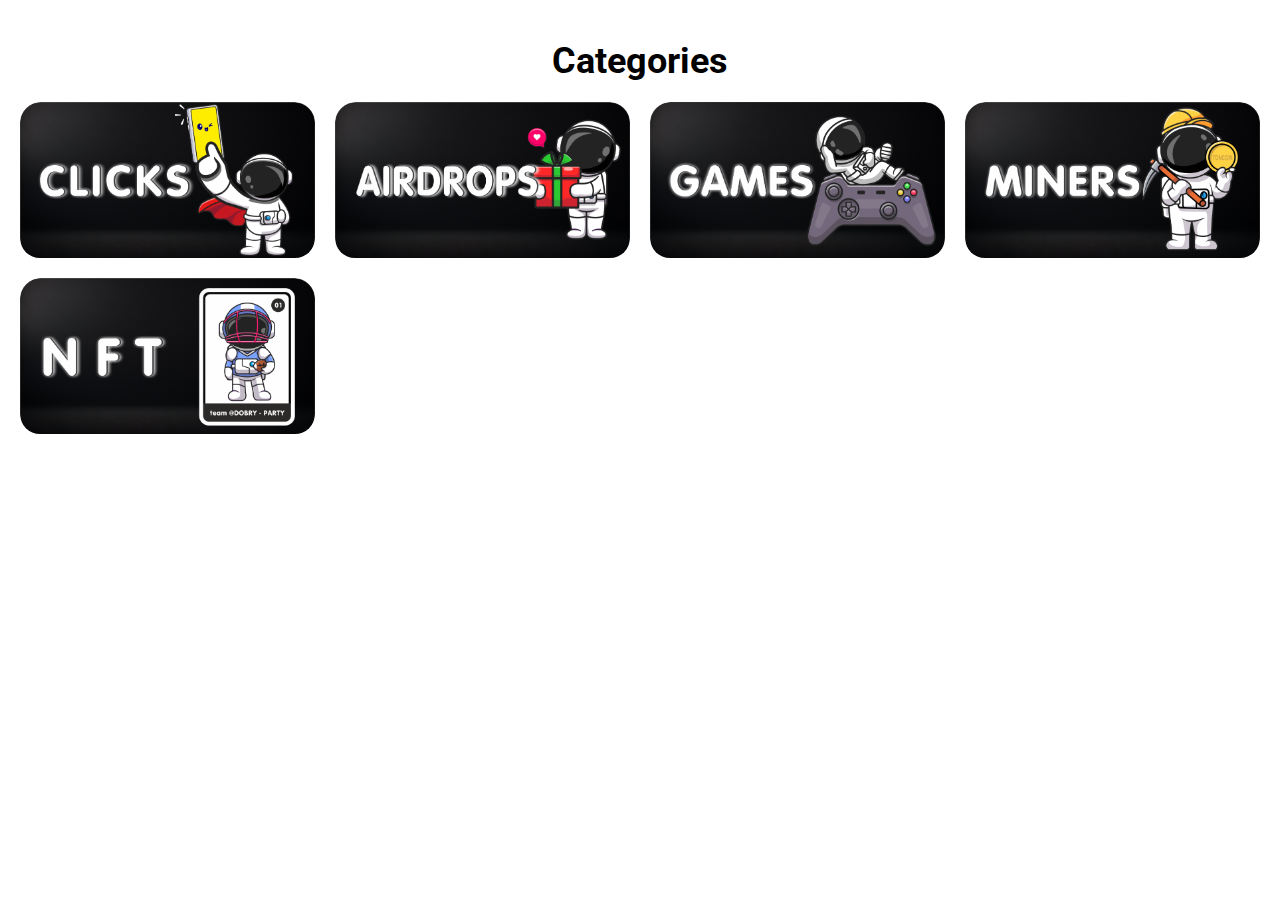
<file: index.html>
<!DOCTYPE html>
<html lang="ru">

<head>
	<meta charset="UTF-8" />
	<meta name="viewport"
		content="width=device-width,initial-scale=1,maximum-scale=1,interactive-widget=resizes-content" />
	<meta name="description" content="CoinWay – your companion in the blockchain universe!" />
	<title>CoinWay</title>
	<link rel="icon" href="/favicon.ico" />
	<link rel="stylesheet" href="/css/main.css" />
	<link rel="preconnect" href="https://fonts.googleapis.com" />
	<link rel="preconnect" href="https://fonts.gstatic.com" crossorigin />
	<link
		href="https://fonts.googleapis.com/css2?family=Roboto:ital,wght@0,100;0,300;0,400;0,500;0,700;0,900;1,100;1,300;1,400;1,500;1,700;1,900&display=swap"
		rel="stylesheet" />
</head>

<body>
	<div id="preloader">
		<div class="bouncer">
			<div></div>
			<div></div>
			<div></div>
			<div></div>
		</div>
	</div>
	<main>
		<section class="categories">
			<h2>Categories</h2>
			<div class="category-grid">
				<a href="clicks/" class="category" style="background-image: url('/img/background/clicks_.png')"></a>
				<a href="airdrop/" class="category" style="background-image: url('/img/background/air_.png')"></a>
				<a href="games/" class="category" style="background-image: url('/img/background/games_.png')"></a>
				<a href="miners/" class="category" style="background-image: url('/img/background/miners_.png')"></a>
				<a href="nft/" class="category" style="background-image: url('/img/background/nft_.png')"></a>
			</div>
		</section>
	</main>
	<script src="https://telegram.org/js/telegram-web-app.js"></script>
	<script src="js/main.js"></script>
</body>

<script>
	let tg = window.Telegram.WebApp //получаем объект webapp телеграм
	window.Telegram.WebApp.ready()
	window.Telegram.WebApp.BackButton.hide()
	tg.expand() //расширяем на все окно
</script>

</html>
</file>
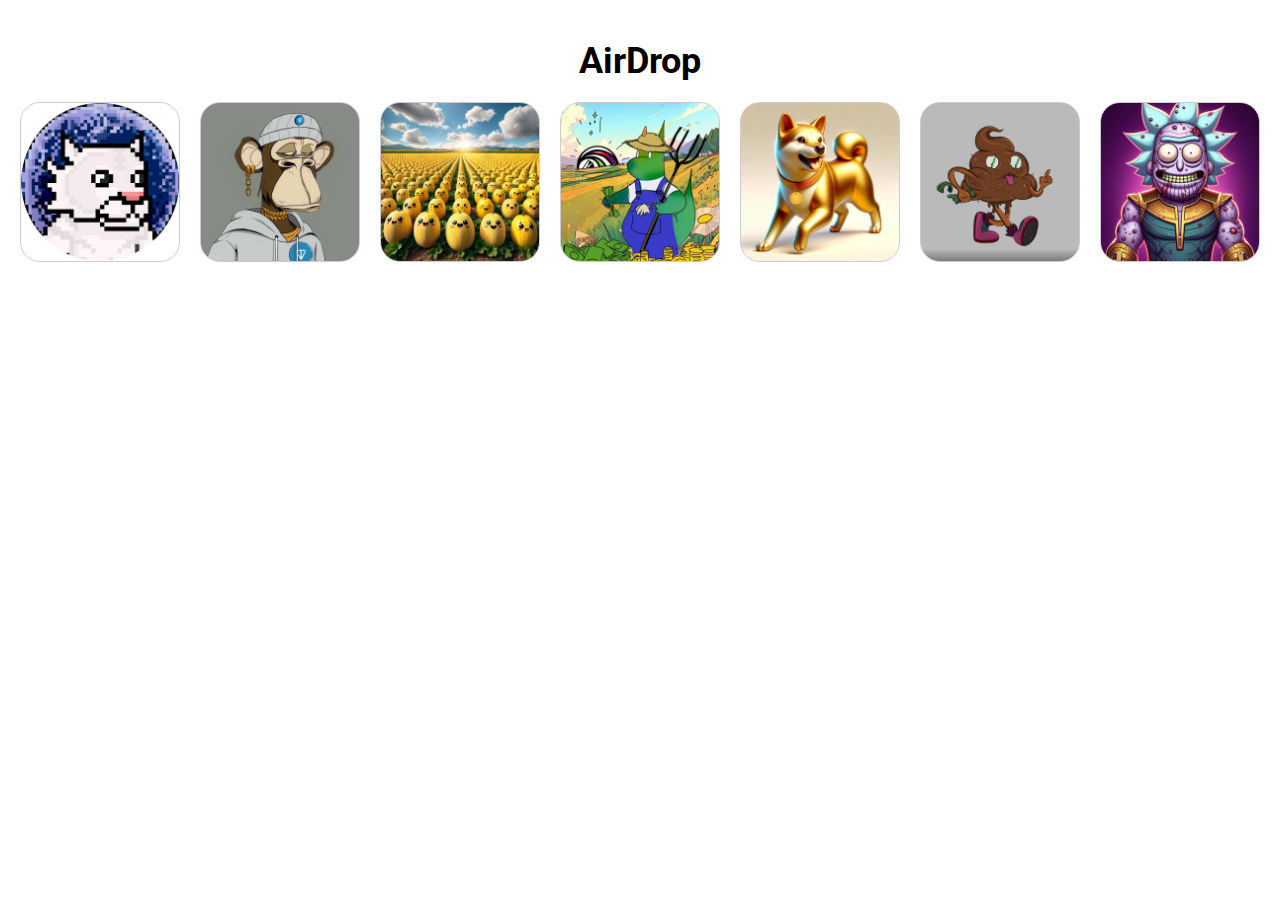
<file: airdrop/index.html>
<!DOCTYPE html>
<html lang="ru">

<head>
	<meta charset="UTF-8" />
	<meta name="viewport"
		content="width=device-width,initial-scale=1,maximum-scale=1,interactive-widget=resizes-content" />
	<meta name="description" content="CoinWay – your companion in the blockchain universe!" />
	<title>AirDrop | CoinWay</title>
	<link rel="icon" href="/favicon.ico" />
	<link rel="stylesheet" href="/css/catalog.css" />
	<script src="https://telegram.org/js/telegram-web-app.js"></script>
	<link rel="preconnect" href="https://fonts.googleapis.com" />
	<link rel="preconnect" href="https://fonts.gstatic.com" crossorigin />
	<link
		href="https://fonts.googleapis.com/css2?family=Roboto:ital,wght@0,100;0,300;0,400;0,500;0,700;0,900;1,100;1,300;1,400;1,500;1,700;1,900&display=swap"
		rel="stylesheet" />
</head>

<body>
	<main>
		<section class="categories">
			<h2>AirDrop</h2>
			<div class="category-grid">
				<a href="https://t.me/tiger_drop_bot?start=r721869889" class="category"
					style="background-image: url('/img/icons/airdrop/tiger-drop.jpg')"></a>
				<a href="https://t.me/TonApe_bot?start=721869889" class="category"
					style="background-image: url('/img/icons/airdrop/ton-ape.jpg')"></a>
				<a href="https://t.me/Dyniaton_bot?start=721869889" class="category"
					style="background-image: url('/img/icons/airdrop/dyniaton.jpg')"></a>
				<a href="https://t.me/kingyGMbot/gmgm?startapp=ref_119528" class="category"
					style="background-image: url('/img/icons/airdrop/kingy-gm.jpg')"></a>
				<a href="https://t.me/NotcoinInuRussianAirdropBot?start=r0897059036" class="category"
					style="background-image: url('/img/icons/airdrop/notcoin-inu-russian-airdrop.jpg');"></a>
				<a href="https://t.me/KAKAXACOIN_bot?start=721869889" class="category"
					style="background-image: url('/img/icons/airdrop/kakaxa-coin.jpg')"></a>
				<a href="https://t.me/rickmemcoin_bot?start=721869889" class="category"
					style="background-image: url('/img/icons/airdrop/rick-mem-coin.jpg')"></a>
			</div>
		</section>
	</main>
</body>

<script>
	let tg = window.Telegram.WebApp //получаем объект webapp телеграма
	window.Telegram.WebApp.ready()
	window.Telegram.WebApp.BackButton.show()
	window.Telegram.WebApp.BackButton.onClick(function () {
		window.location.href = '/'
	})
	tg.expand() //расширяем на все окно
</script>

</html>
</file>
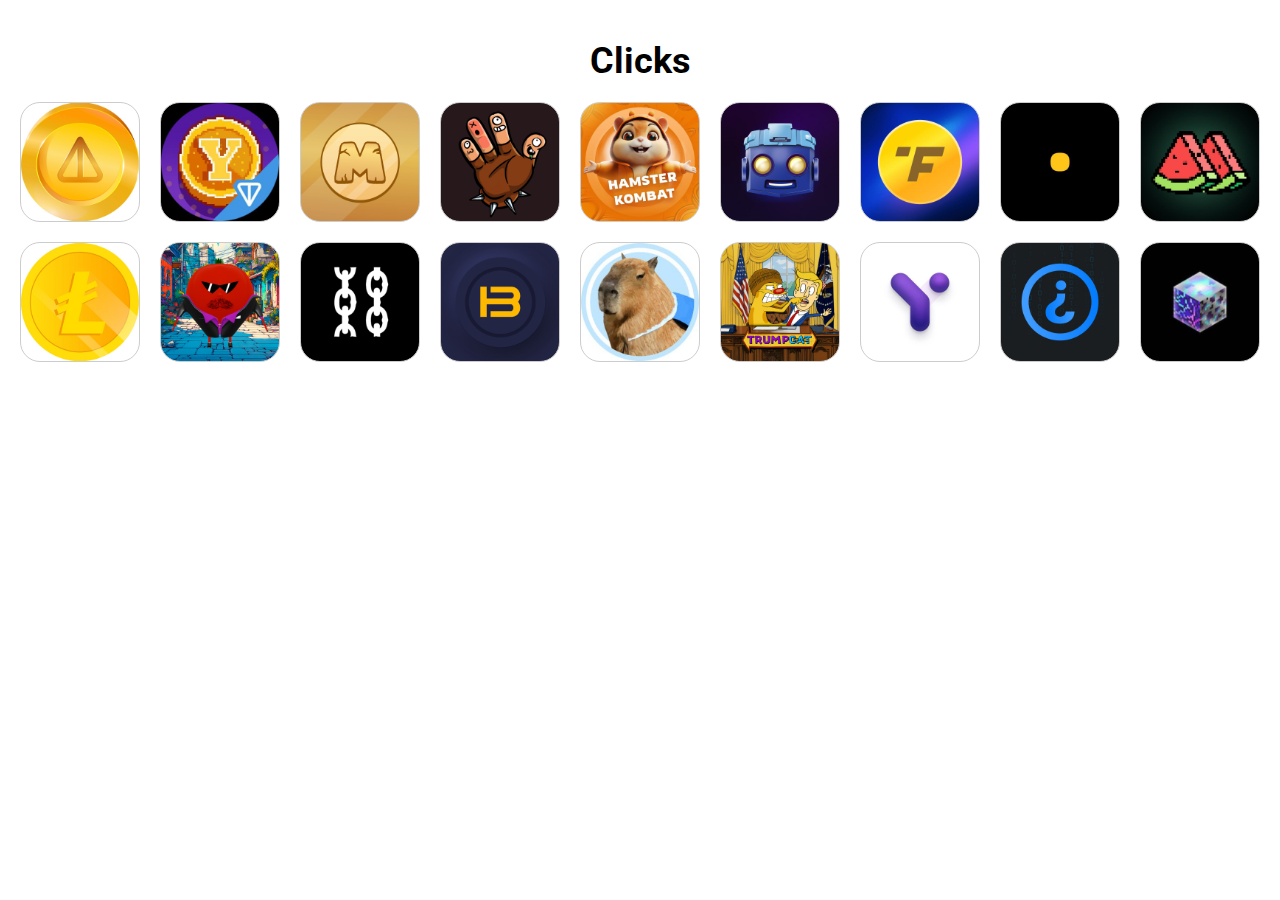
<file: clicks/index.html>
<!DOCTYPE html>
<html lang="ru">

<head>
	<meta charset="UTF-8" />
	<meta name="viewport"
		content="width=device-width,initial-scale=1,maximum-scale=1,interactive-widget=resizes-content" />
	<meta name="description" content="CoinWay – your companion in the blockchain universe!" />
	<title>Clicks | CoinWay</title>
	<link rel="icon" href="/favicon.ico" />
	<link rel="stylesheet" href="/css/catalog.css" />
	<script src="https://telegram.org/js/telegram-web-app.js"></script>
	<link rel="preconnect" href="https://fonts.googleapis.com" />
	<link rel="preconnect" href="https://fonts.gstatic.com" crossorigin />
	<link
		href="https://fonts.googleapis.com/css2?family=Roboto:ital,wght@0,100;0,300;0,400;0,500;0,700;0,900;1,100;1,300;1,400;1,500;1,700;1,900&display=swap"
		rel="stylesheet" />
</head>

<body>
	<main>
		<section class="categories">
			<h2>Clicks</h2>
			<div class="category-grid">
				<a href="https://t.me/notcoin_bot" class="category"
					style="background-image: url('/img/icons/clicks/notcoin.jpg')"></a>
				<a href="https://t.me/theYescoin_bot/Yescoin?startapp=bnn6sk" class="category"
					style="background-image: url('/img/icons/clicks/the-yescoin.jpg')"></a>
				<a href="https://t.me/memefi_coin_bot?start=r_477c5c645f" class="category"
					style="background-image: url('/img/icons/clicks/memefi-coin.jpg')"></a>
				<a href="https://t.me/wormfare_slap_bot?start=r_721869889" class="category"
					style="background-image: url('/img/icons/clicks/wormfare-slap.jpg')"></a>
				<a href="https://t.me/hamster_kombat_bot?start=kentId721869889" class="category" style="
							background-image: url('/img/icons/clicks/hamster-kombat.jpg');
						"></a>
				<a href="https://t.me/tapswap_mirror_bot?start=r_721869889" class="category" style="
							background-image: url('/img/icons/clicks/tapswap-mirror.jpg');
						"></a>
				<a href="https://t.me/true_coin_bot?start=721869889" class="category"
					style="background-image: url('/img/icons/clicks/true-coin.jpg')"></a>
				<a href="https://t.me/dotcoin_bot?start=r_721869889_1001475624431" class="category"
					style="background-image: url('/img/icons/clicks/dotcoin.jpg')"></a>
				<a href="https://t.me/wmclick_bot/click?startapp=ref_axrkZtdW_squad_dobry_party_chat" class="category"
					style="background-image: url('/img/icons/clicks/wmclick.jpg')"></a>
				<a href="https://t.me/OfficialLimeCoinBot?start=721869889" class="category" style="
							background-image: url('/img/icons/clicks/official-lime-coin.jpg');
						"></a>
				<a href="https://t.me/TomClicker_bot?start=721869889" class="category"
					style="background-image: url('/img/icons/clicks/tom-clicker.jpg')"></a>
				<a href="https://t.me/onchaincoin_bot?start=user_721869889" class="category"
					style="background-image: url('/img/icons/clicks/onchain-coin.jpg')"></a>
				<a href="https://t.me/bittonapp_bot?start=uehchyni" class="category"
					style="background-image: url('/img/icons/clicks/bittonapp.jpg')"></a>
				<a href="https://t.me/getcapybot/now?startapp=NzIxODY5ODg5fGViODA3OWY1LTdlY2QtNGZjNy1hMjg3LWU4OGZjZTFhZjRiNg=="
					class="category" style="background-image: url('/img/icons/clicks/getcapy.jpg')"></a>
				<a href="https://t.me/trumpcatbot?start=f9180fd9-ac80-4b81-b7e5-d1ca90c14155" class="category"
					style="background-image: url('/img/icons/clicks/trumpcat.jpg')"></a>
				<a href="https://t.me/YesCoin_ebot?start=721869889" class="category"
					style="background-image: url('/img/icons/clicks/yes-coin.jpg')"></a>
				<a href="https://t.me/mnemonic_game_bot/start?startapp=ref_721869889" class="category"
					style="background-image: url('/img/icons/clicks/mnemonic-game.jpg')"></a>
				<a href="https://t.me/cubesonthewater_bot?start=NzIxODY5ODg5" class="category" style="
							background-image: url('/img/icons/clicks/cubes-onthewater.jpg');
						"></a>
			</div>
		</section>
	</main>
</body>

<script>
	let tg = window.Telegram.WebApp //получаем объект webapp телеграма
	window.Telegram.WebApp.ready()
	window.Telegram.WebApp.BackButton.show()
	window.Telegram.WebApp.BackButton.onClick(function () {
		window.location.href = '/'
	})
	tg.expand() //расширяем на все окно
</script>

</html>
</file>
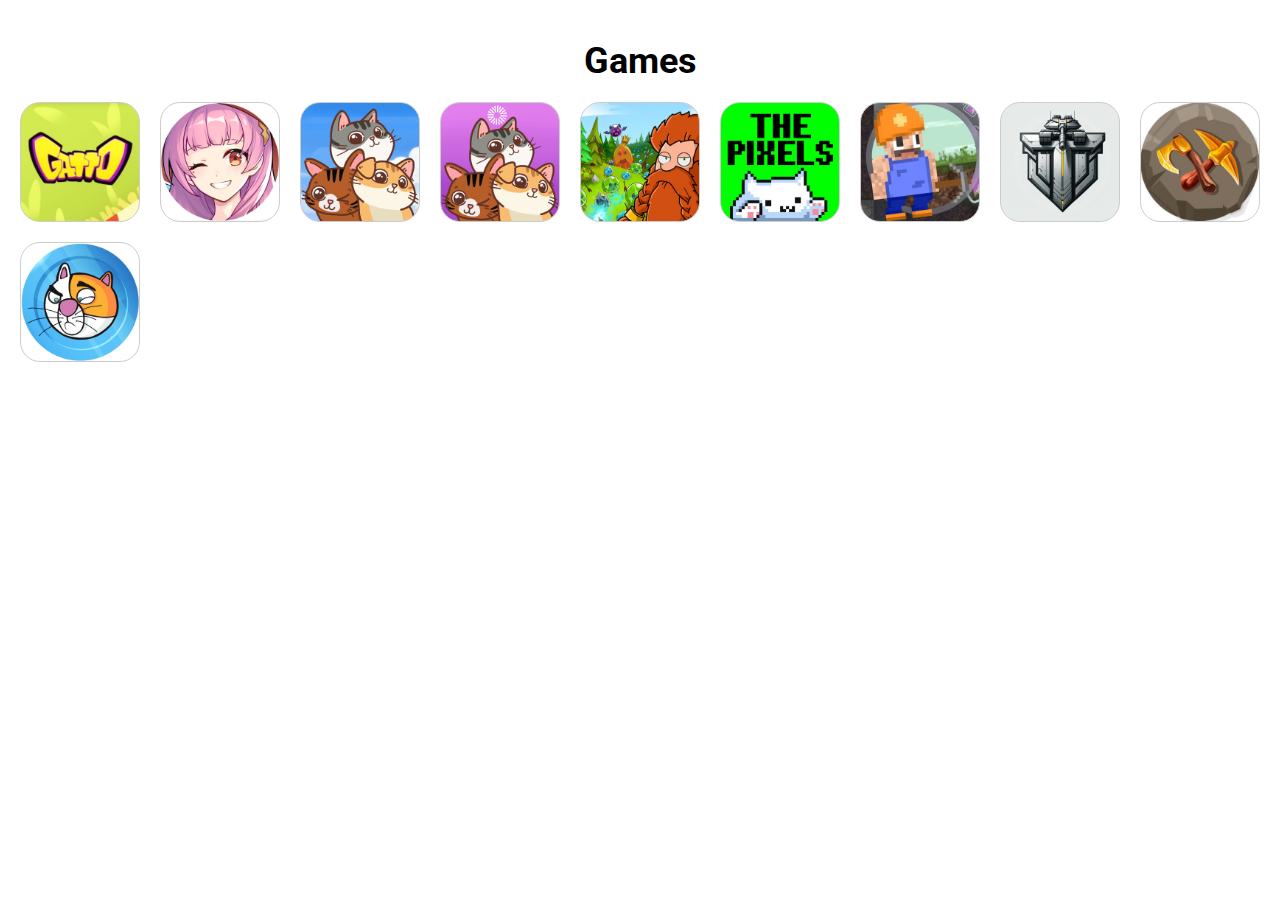
<file: games/index.html>
<!DOCTYPE html>
<html lang="ru">

<head>
	<meta charset="UTF-8" />
	<meta name="viewport"
		content="width=device-width,initial-scale=1,maximum-scale=1,interactive-widget=resizes-content" />
	<meta name="description" content="CoinWay – your companion in the blockchain universe!" />
	<title>Games | CoinWay</title>
	<link rel="icon" href="/favicon.ico" />
	<link rel="stylesheet" href="/css/catalog.css" />
	<script src="https://telegram.org/js/telegram-web-app.js"></script>
	<link rel="preconnect" href="https://fonts.googleapis.com" />
	<link rel="preconnect" href="https://fonts.gstatic.com" crossorigin />
	<link
		href="https://fonts.googleapis.com/css2?family=Roboto:ital,wght@0,100;0,300;0,400;0,500;0,700;0,900;1,100;1,300;1,400;1,500;1,700;1,900&display=swap"
		rel="stylesheet" />
</head>

<body>
	<main>
		<section class="categories">
			<h2>Games</h2>
			<div class="category-grid">
				<a href="https://t.me/gatto_gamebot?start=721869889" class="category"
					style="background-image: url('/img/icons/games/gatto.jpg')"></a>
				<a href="https://t.me/TapFantasyGameBot?start=2YZjsA1n4v1MNjUPFtt8P" class="category"
					style="background-image: url('/img/icons/games/tapfantasy.jpg')"></a>
				<a href="https://t.me/catizenbot?start=rp_1303748" class="category"
					style="background-image: url('/img/icons/games/catizen.jpg')"></a>
				<a href="https://t.me/Catizen_Mntbot/gameapp?startapp=rp_4041769" class="category"
					style="background-image: url('/img/icons/games/catizen-mnt.jpg')"></a>
				<a href="https://t.me/RoyalFortressBot/RFortress?startapp=referal=721869889" class="category"
					style="background-image: url('/img/icons/games/royal-fortress.jpg')"></a>
				<a href="https://t.me/the_pixels_bot/play?startapp=0_5feef59f-571f-4f58-8495-a291bdc38763_2_inline-sharing"
					class="category" style="background-image: url('/img/icons/games/the-pixels.jpg')"></a>
				<a href="https://t.me/coinsgem_miner_bot?start=rp_721869889" class="category"
					style="background-image: url('/img/icons/games/coinsgem-miner.jpg')"></a>
				<a href="https://t.me/TONTanksBot?start=721869889" class="category"
					style="background-image: url('/img/icons/games/tontanks.jpg')"></a>
				<a href="https://t.me/Farm_world_bot/app?startapp=ref_5596" class="category"
					style="background-image: url('/img/icons/games/farm-world.jpg')"></a>
				<a href="http://t.me/m_ASS_game_bot?start=ea87eca648d4" class="category"
					style="background-image: url('/img/icons/games/mass-game.jpg')"></a>
			</div>
		</section>
	</main>
</body>

<script>
	let tg = window.Telegram.WebApp //получаем объект webapp телеграма
	window.Telegram.WebApp.ready()
	window.Telegram.WebApp.BackButton.show()
	window.Telegram.WebApp.BackButton.onClick(function () {
		window.location.href = '/'
	})
	tg.expand() //расширяем на все окно
</script>

</html>
</file>
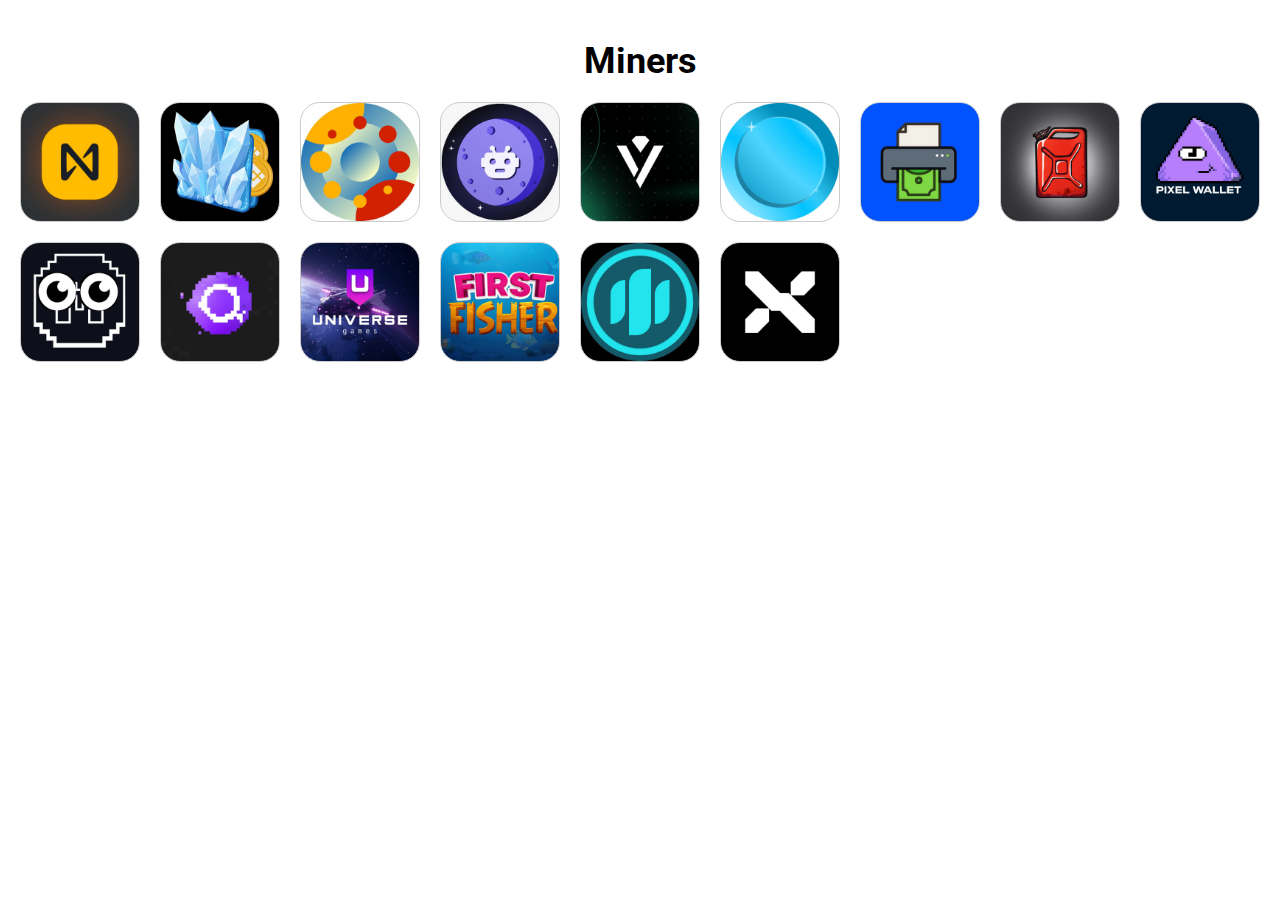
<file: miners/index.html>
<!DOCTYPE html>
<html lang="ru">

<head>
	<meta charset="UTF-8" />
	<meta name="viewport"
		content="width=device-width,initial-scale=1,maximum-scale=1,interactive-widget=resizes-content" />
	<meta name="description" content="CoinWay – your companion in the blockchain universe!" />
	<title>Miners | CoinWay</title>
	<link rel="icon" href="/favicon.ico" />
	<link rel="stylesheet" href="/css/catalog.css" />
	<script src="https://telegram.org/js/telegram-web-app.js"></script>
	<link rel="preconnect" href="https://fonts.googleapis.com" />
	<link rel="preconnect" href="https://fonts.gstatic.com" crossorigin />
	<link
		href="https://fonts.googleapis.com/css2?family=Roboto:ital,wght@0,100;0,300;0,400;0,500;0,700;0,900;1,100;1,300;1,400;1,500;1,700;1,900&display=swap"
		rel="stylesheet" />
</head>

<body>
	<main>
		<section class="categories">
			<h2>Miners</h2>
			<div class="category-grid">
				<a href="https://t.me/herewalletbot/app?startapp=190392-village-29420" class="category"
					style="background-image: url('/img/icons/miners/herewallet.jpg')"></a>
				<a href="https://t.me/bnbcoldwallet_bot/app?startapp=R721869889" class="category"
					style="background-image: url('/img/icons/miners/bnbcoldwallet.jpg')"></a>
				<a href="https://t.me/pocketfi_bot/Mining?startapp=325993626" class="category"
					style="background-image: url('/img/icons/miners/pocketfi.jpg')"></a>
				<a href="https://harvestmoon.meteorwallet.app/nearharvestmoonbot?start=NzIxODY5ODg5OkRvYnJ5bnlhcg=="
					class="category" style="
							background-image: url('/img/icons/miners/nearharvestmoon.jpg');
						"></a>
				<a href="https://t.me/vertus_app_bot/app?startapp=721869889" class="category"
					style="background-image: url('/img/icons/miners/vertus-app.jpg')"></a>
				<a href="https://t.me/BullApp_bot?start=721869889_457" class="category"
					style="background-image: url('/img/icons/miners/BullApp.jpg')"></a>
				<a href="https://t.me/brrrrrgamebot?start=661673a6ab9b78d5c73cc748" class="category"
					style="background-image: url('/img/icons/miners/brrrrrgame.jpg')"></a>
				<a href="https://t.me/fueljetton_bot/app?startapp=721869889" class="category"
					style="background-image: url('/img/icons/miners/fueljetton.jpg')"></a>
				<a href="https://t.me/pixel_wallet_bot?start=721869889" class="category"
					style="background-image: url('/img/icons/miners/pixel-wallet.jpg')"></a>
				<a href="https://t.me/MomoAI_bot/app?startapp=3BT1J9" class="category"
					style="background-image: url('/img/icons/miners/MomoAI.jpg')"></a>
				<a href="https://t.me/QappiMinerBot?start=721869889" class="category"
					style="background-image: url('/img/icons/miners/QappiMiner.jpg')"></a>
				<a href="https://t.me/UniverseTgGame_bot?start=721869889" class="category"
					style="background-image: url('/img/icons/miners/UniverseTgGame.jpg');"></a>
				<a href="https://t.me/FirstFisher_bot/firstfisher?startapp=721869889" class="category"
					style="background-image: url('/img/icons/miners/first-fisher.jpg');"></a>
				<a href="https://t.me/timecoinbot?start=6070_1560102" class="category"
					style="background-image: url('/img/icons/miners/timecoin.jpg');"></a>
				<a href="https://t.me/XBlastAppBot/App?startapp=AEXTTW" class="category"
					style="background-image: url('/img/icons/miners/xblast-app.jpg');"></a>
			</div>
		</section>
	</main>
</body>

<script>
	let tg = window.Telegram.WebApp //получаем объект webapp телеграма
	window.Telegram.WebApp.ready()
	window.Telegram.WebApp.BackButton.show()
	window.Telegram.WebApp.BackButton.onClick(function () {
		window.location.href = '/'
	})
	tg.expand() //расширяем на все окно
</script>

</html>
</file>
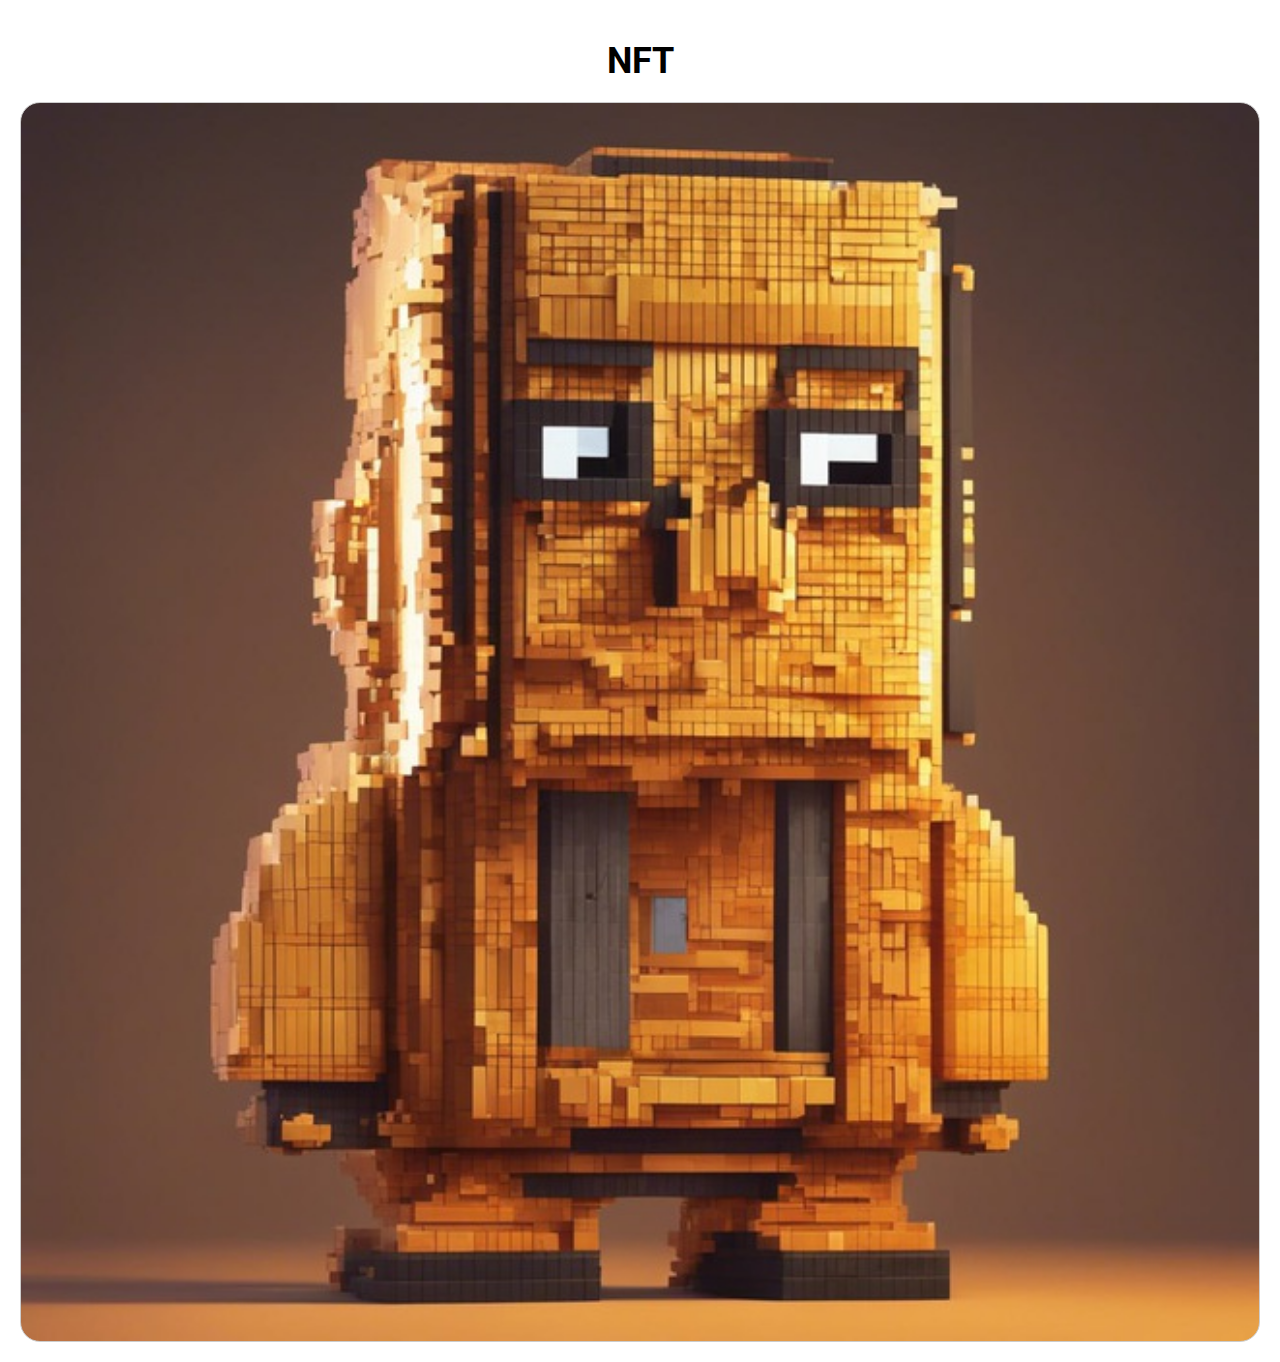
<file: nft/index.html>
<!DOCTYPE html>
<html lang="ru">

<head>
	<meta charset="UTF-8" />
	<meta name="viewport"
		content="width=device-width,initial-scale=1,maximum-scale=1,interactive-widget=resizes-content" />
	<meta name="description" content="CoinWay – your companion in the blockchain universe!" />
	<title>NFT | CoinWay</title>
	<link rel="icon" href="/favicon.ico" />
	<link rel="stylesheet" href="/css/catalog.css" />
	<script src="https://telegram.org/js/telegram-web-app.js"></script>
	<link rel="preconnect" href="https://fonts.googleapis.com" />
	<link rel="preconnect" href="https://fonts.gstatic.com" crossorigin />
	<link
		href="https://fonts.googleapis.com/css2?family=Roboto:ital,wght@0,100;0,300;0,400;0,500;0,700;0,900;1,100;1,300;1,400;1,500;1,700;1,900&display=swap"
		rel="stylesheet" />
</head>

<body>
	<main>
		<section class="categories">
			<h2>NFT</h2>
			<div class="category-grid">
				<a href="https://t.me/cube_worlds_bot?start=721869889" class="category"
					style="background-image: url('/img/icons/nft/cube-worlds.jpg')"></a>
			</div>
		</section>
	</main>
</body>

<script>
	let tg = window.Telegram.WebApp //получаем объект webapp телеграма
	window.Telegram.WebApp.ready()
	window.Telegram.WebApp.BackButton.show()
	window.Telegram.WebApp.BackButton.onClick(function () {
		window.location.href = '/'
	})
	tg.expand() //расширяем на все окно
</script>

</html>
</file>
<file: css/main.css>
body {
	font-family: 'Roboto', sans-serif;
	color: var(--tg-theme-text-color);
	background-color: var(--tg-theme-header-bg-color);
	margin: 0;
	padding: 0;
}

#preloader {
	position: fixed;
	top: 0;
	left: 0;
	right: 0;
	bottom: 0;
	background-color: var(--tg-theme-header-bg-color);
	display: flex;
	justify-content: center;
	align-items: center;
	z-index: 9999;
}

.bouncer {
	width: 100px;
	height: 100px;
	display: flex;
	align-items: flex-end;
	justify-content: space-around;
}

.bouncer div {
	width: 20px;
	height: 20px;
	background-color: var(--tg-theme-accent-text-color);
	border-radius: 50%;
	animation: bouncer 0.5s cubic-bezier(0.19, 0.57, 0.3, 0.98) infinite alternate;
}

@keyframes bouncer {
	0% {
		transform: translateY(0);
	}

	100% {
		transform: translateY(-100px);
	}
}

.bouncer div:nth-of-type(1) {
	opacity: 0.6;
}

.bouncer div:nth-of-type(2) {
	opacity: 0.5;
	animation-delay: 0.1s;
}

.bouncer div:nth-of-type(3) {
	opacity: 0.4;
	animation-delay: 0.2s;
}

.bouncer div:nth-of-type(4) {
	opacity: 0.2;
	animation-delay: 0.3s;
}

h1 {
	margin: 0;
}

h2 {
	margin: 0;
	padding: 20px;
}

main {
	padding: 20px;
}

.categories {
	font-size: 24px;
	text-align: center;
}

.category-grid {
	display: grid;
	grid-template-columns: repeat(auto-fit, minmax(250px, 1fr));
	gap: 20px;
}

.category-grid a {
	-webkit-tap-highlight-color: transparent;
}

.category {
	text-decoration: none;
	display: block;
	padding: 0px;
	border-radius: 20px;
	background-size: cover;
	aspect-ratio: 17 / 9;
}

.category:hover {
	transform: scale(1.02);
}

.category:active {
	transform: scale(0.95);
}

.category-background h3 {
	margin: 0;
	display: none;
}
</file>
<file: css/catalog.css>
body {
	font-family: 'Roboto', sans-serif;
	color: var(--tg-theme-text-color);
	background-color: var(--tg-theme-header-bg-color);
	margin: 0;
	padding: 0;
}

h1 {
	margin: 0;
}

h2 {
	margin: 0;
	padding: 20px;
}

main {
	padding: 20px;
}

.categories {
	font-size: 24px;
	text-align: center;
}

.category-grid {
	display: grid;
	grid-template-columns: repeat(auto-fit, minmax(110px, 1fr));
	gap: 20px;
}

.category-grid a {
	-webkit-tap-highlight-color: transparent;
}

.category {
	border: 1px solid #ccc;
	text-decoration: none;
	display: block;
	padding: 0px;
	border-radius: 20px;
	background-size: cover;
	aspect-ratio: 1 / 1;
}

.category:hover {
	transform: scale(1.02);
}

.category:active {
	transform: scale(0.95);
}

.category h3 {
	display: none;
	margin: 0;
}
</file>
